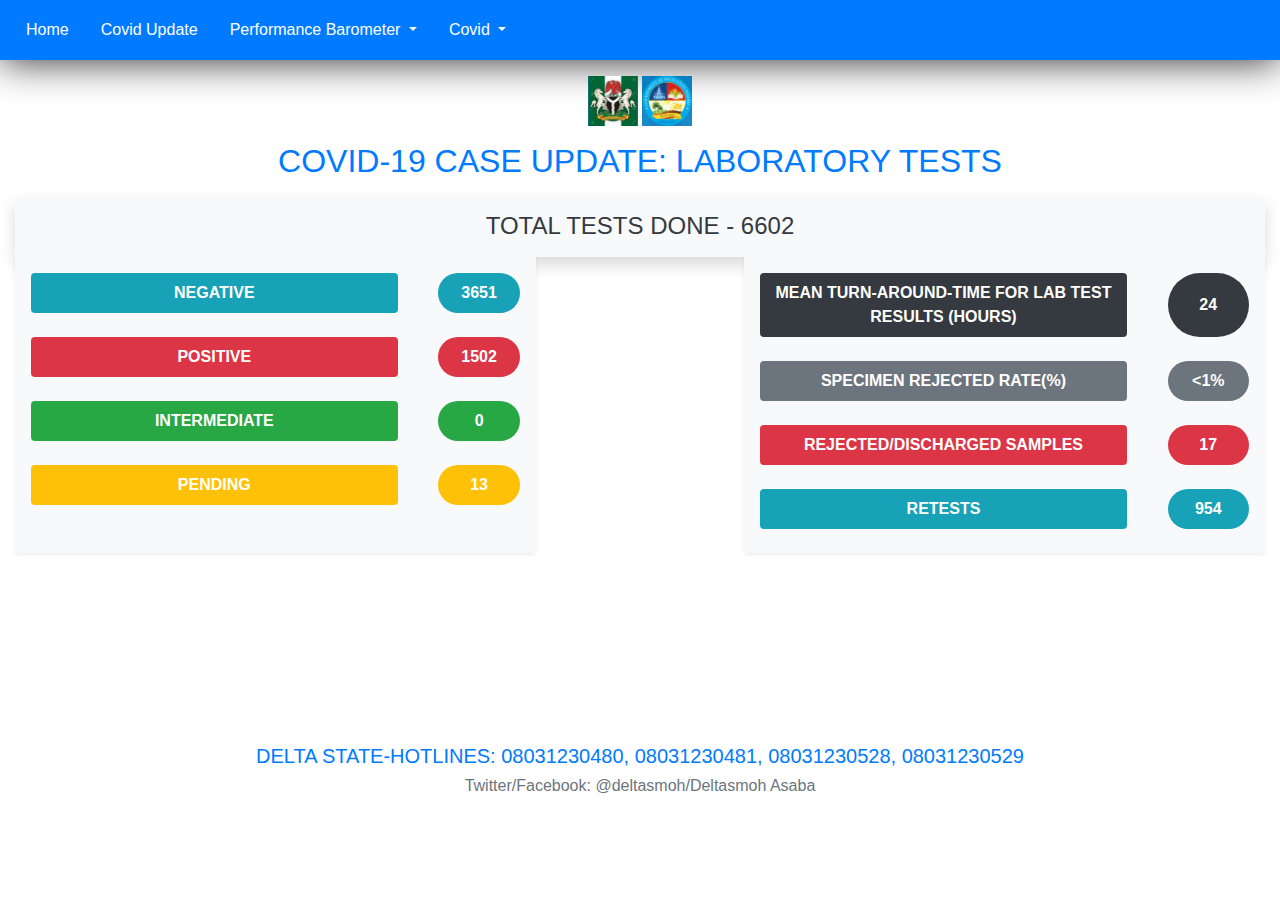
<file: index/laboratory_tests.html>
<!DOCTYPE html>
<html lang="en">
  <head>
    <meta charset="UTF-8" />
    <meta name="viewport" content="width=device-width, initial-scale=1.0" />
    <title>Document</title>
    <link
      rel="stylesheet"
      href="https://stackpath.bootstrapcdn.com/bootstrap/4.5.2/css/bootstrap.min.css"
      integrity="sha384-JcKb8q3iqJ61gNV9KGb8thSsNjpSL0n8PARn9HuZOnIxN0hoP+VmmDGMN5t9UJ0Z"
      crossorigin="anonymous"
    />
    <link rel="stylesheet" href="../styles/laboratory_tests.css" />
    <link rel="stylesheet" href="../navBar.css" />
  </head>
  <body class="text-center text-white">
    <main-header> </main-header>

    <!-- body section -->
    <section class="main-section container-fluid">
      <main-logo></main-logo>
      <section>
        <h2 class="text-primary">COVID-19 CASE UPDATE: LABORATORY TESTS</h2>
      </section>
      <h4 class="bg-light p-2 py-3 mt-3 mb-0 rounded-top text-dark shadow">
        TOTAL TESTS DONE - 6602
      </h4>
      <section class="row m-0 justify-content-between">
        <div
          class="col-md-5 col-12 bg-light pt-3 px-3 rounded-bottom mb-2 shadow-sm"
          id="record_1"
        ></div>
        <div
          class="col-md-5 col-12 bg-light pt-3 px-3 rounded-bottom mb-2 shadow-sm"
          id="record_2"
        ></div>
      </section>
    </section>

    <!-- footer setion -->

    <main-footer></main-footer>
    <script src="../javascripts/laboratory_tests.js"></script>
    <script src="./mainNav.js"></script>
    <script src="../javascripts/navBar.js"></script>
  </body>
</html>
</file>
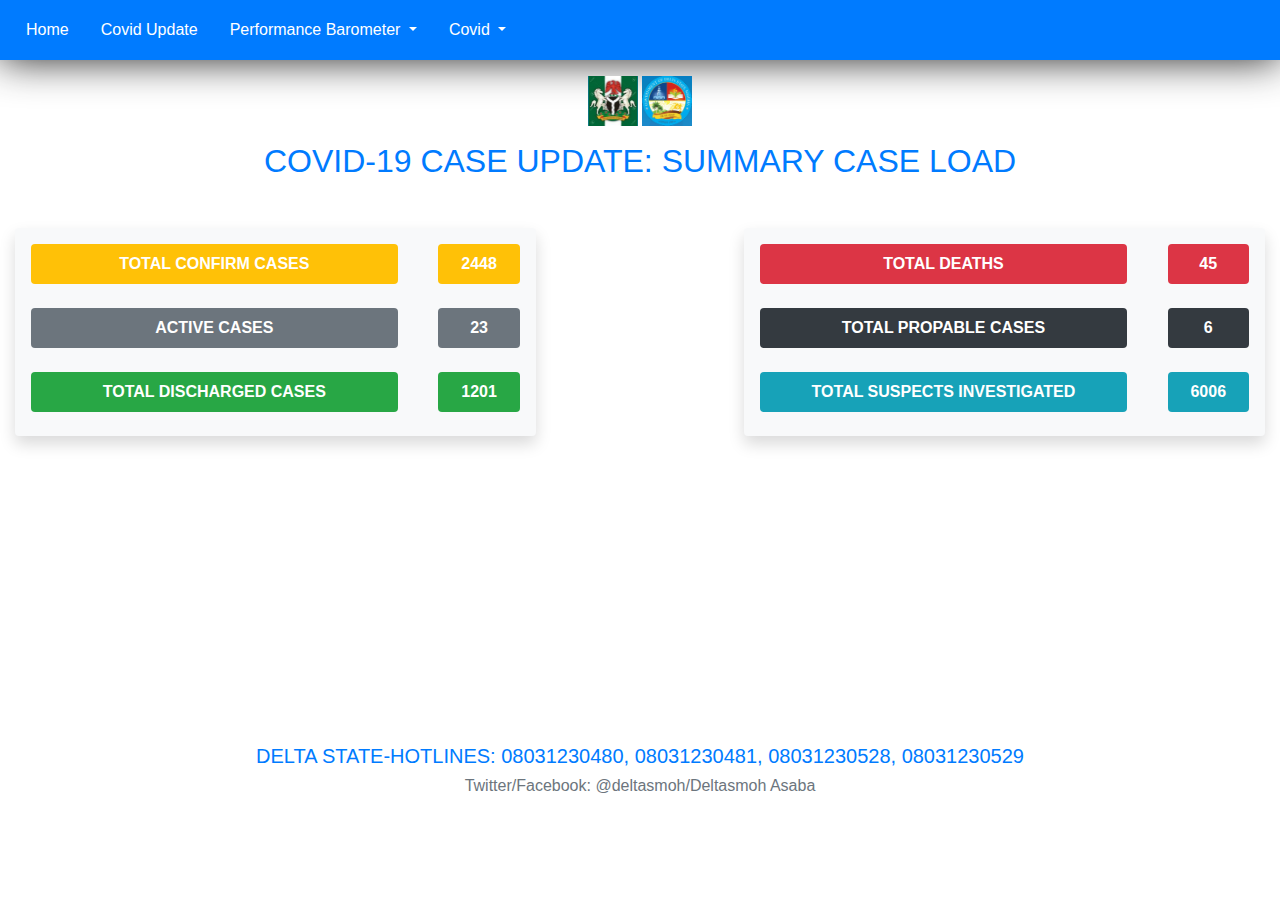
<file: index/summary_case.html>
<!DOCTYPE html>
<html lang="en">
  <head>
    <meta charset="UTF-8" />
    <meta name="viewport" content="width=device-width, initial-scale=1.0" />
    <title>Document</title>
    <link
      rel="stylesheet"
      href="https://stackpath.bootstrapcdn.com/bootstrap/4.5.2/css/bootstrap.min.css"
      integrity="sha384-JcKb8q3iqJ61gNV9KGb8thSsNjpSL0n8PARn9HuZOnIxN0hoP+VmmDGMN5t9UJ0Z"
      crossorigin="anonymous"
    />
    <link rel="stylesheet" href="../styles/summary_case.css" />
    <link rel="stylesheet" href="../navBar.css" />
    <script src="https://momentjs.com/downloads/moment.js"></script>
  </head>
  <body class="text-center text-white">
    <main-header> </main-header>

    <!-- body section -->
    <section class="main-section container-fluid">
      <main-logo></main-logo>
      <section>
        <h2 class="text-primary">COVID-19 CASE UPDATE: SUMMARY CASE LOAD</h2>
        <span class="font-weight-bold text-secondary" id="date_time"></span>
      </section>
      <section class="row m-0 mt-5 justify-content-between">
        <div
          class="col-md-5 col-12 bg-light pt-3 px-3 shadow rounded mb-2"
          id="record_1"
        ></div>
        <div
          class="col-md-5 col-12 bg-light pt-3 px-3 shadow rounded mb-2"
          id="record_2"
        ></div>
      </section>
    </section>

    <!-- footer setion -->
    <main-footer></main-footer>

    <script src="../javascripts/summary_case.js"></script>
    <script src="./mainNav.js"></script>
    <script src="../javascripts/navBar.js"></script>
  </body>
</html>
</file>
<file: styles/laboratory_tests.css>
body {
  /* background-image: linear-gradient(to bottom right, #1976d2, #90caf9); */
}

.main-section {
  min-height: 68vh;
}
</file>
<file: navBar.css>
nav {
  width: 100%;
  padding: 10px;
  margin: auto 0;
  background: #007bff;
  height: 60px;
  min-height: 60px;
  box-shadow: 0 0 40px #222;
}

nav > div {
  display: flex;
}

.active{
    color: red
}

.nav-div2:hover, .nav-div a:hover{
border-radius: 3px;
background: #2125294d;
margin-right: 2px;
color: white;
}

.nav-div a,
.dropdownMenu {
  text-decoration: none;
  color: white;
  padding: 8px 16px;
  cursor: pointer;
  text-align: left;
  font-weight: 500;
}

.dropdown {
  display: adsolute;
}

.dropdownMenu::after {
  display: inline-block;
  margin-left: 0.255em;
  vertical-align: 0.255em;
  content: "";
  border-top: 0.3em solid;
  border-right: 0.3em solid transparent;
  border-bottom: 0;
  border-left: 0.3em solid transparent;
  color: white;
}

.dropdown .menuList {
  position: relative;
  bottom: -1px;
  color: black;
  border-radius: 3px;
  border: 1px solid #80808026;
  background: white;
  display: none;
  padding: 10px;
  z-index: 10000;
}

.show {
  display: flex !important;
  flex-direction: column;
}

.menuList a {
  display: block;
  color: black;
  text-decoration: none;
  text-align: left;
}

.menuList a:hover {
  display: block;
  color: black;
  background: #80808026;
  border-radius: 3px;
}

@media screen and (max-width: 580px) {
  nav {
    height: 100px;
  }
}
</file>
<file: styles/summary_case.css>
body {
  /* background-image: linear-gradient(to bottom right, #1976d2, #90caf9); */
}

.main-section {
  min-height: 68vh;
}
</file>
